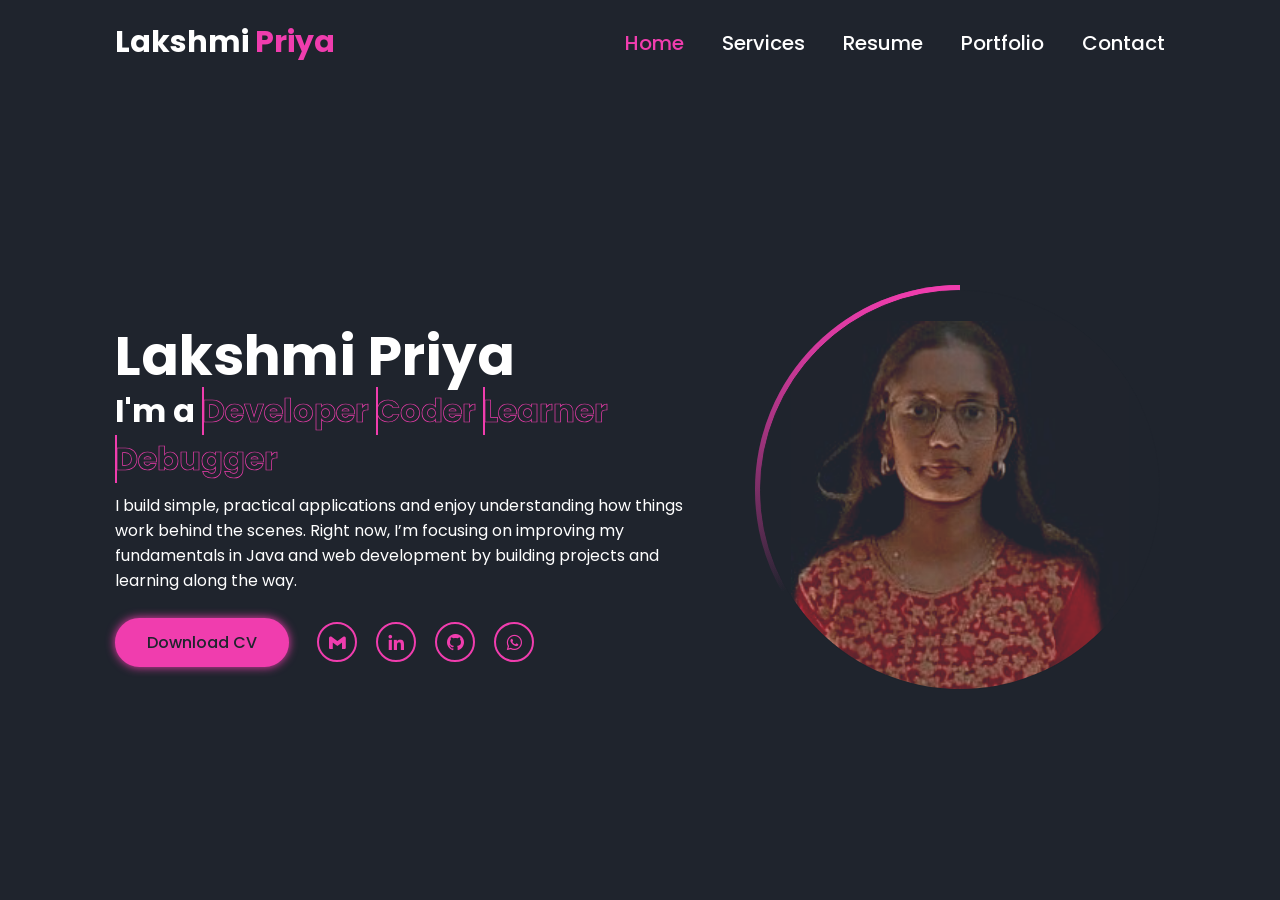
<file: index.html>
<!DOCTYPE html>
<html lang="en">
<head>
    <meta charset="UTF-8">
    <meta http-equiv="X-UA-Compatible" content="IE=edge">
    <meta name="viewport" content="width=device-width, initial-scale=1.0">
    <title>Portfolio</title>
    <link rel="stylesheet" href="css/style.css">
    <link href='https://unpkg.com/boxicons@2.1.4/css/boxicons.min.css' rel='stylesheet'>
</head>
<body>

    <header class="active">
        <a href="#" class="logo">Lakshmi <span>Priya</span></a>
        <i class='bx bx-menu' id="menu-icon"></i>
        <nav>
            <a href="#" class="active">Home</a>
            <a href="#">Services</a>
            <a href="#">Resume</a>
            <a href="#">Portfolio</a>
            <a href="#">Contact</a>
        </nav>
    </header>

    <section class="home active">
        <div class="home-detail">
            <h1>Lakshmi Priya</h1>
            <h2>I'm a 
                <span style="--i:4;" data-text="Developer">Developer</span>
                <span style="--i:3;" data-text="Coder">Coder</span>
                <span style="--i:2;" data-text="Learner">Learner</span>
                <span style="--i:1;" data-text="Debugger">Debugger</span>
            </h2>
            <p>I build simple, practical applications and enjoy understanding how things work behind the scenes. Right now, I’m focusing on improving my fundamentals in Java and web development by building projects and learning along the way.</p>
            <div class="btn-sci">
                <a href="https://drive.google.com/file/d/1lc6Zl8NwukHhRQhEbbmgMBVHB5-VYmWM/view?usp=sharing" class="btn">Download CV</a>
                <div class="sci">
                    <a href="mailto:kslakshmipriya13@gmail.com" title="gmail"><i class='bx bxl-gmail'></i></a>
                    <a href="https://www.linkedin.com/in/lakshmi-priya-sivashanmugam-bba679307" title="linkedin"><i class='bx bxl-linkedin'></i></a>
                    <a href="https://github.com/Lakssiva" title="github"><i class='bx bxl-github'></i></a>
                    <a href="https://wa.me/919345123326" title="whatsapp"><i class='bx bxl-whatsapp'></i></a>
                </div>
            </div>
        </div>

        <div class="home-img">
            <div class="img-box">
                <div class="img-item">
                    <img src="images/me.jpeg" alt="Picture of myself">
                </div>
            </div>
        </div>
    </section>

    <section class="services">
        <h2 class="heading">My <span>Services</span></h2>
        <div class="services-container">
            <div class="services-box">
                <div class="icon">
                    <!--<i class='bx bx-code-alt' ></i>
                    <a href="#" title="service"><i class='bx bx-arrow-back' ></i></a>-->
                </div>
                <h3>Web Development</h3>
                <p>I build responsive and user-friendly websites using HTML, CSS, and JavaScript. My focus is on creating clean designs and ensuring smooth user experience across different devices.</p>
            </div>

            <div class="services-box">
                <div class="icon">
                    <!--<i class='bx bx-code-alt' ></i>
                    <a href="#" title="service"><i class='bx bx-arrow-back' ></i></a>-->
                </div>
                <h3>UI/UX Design</h3>
                <p>I design clean, modern, and user-friendly interfaces using tools like Figma and Canva. I focus on creating visually appealing layouts that improve user experience and interactivity.</p>
            </div>

            <div class="services-box">
                <div class="icon">
                    <!--<i class='bx bx-code-alt' ></i>
                    <a href="#" title="service"><i class='bx bx-arrow-back' ></i></a>-->
                </div>
                <h3>Video Editing</h3>
                <p>I create and edit short videos with smooth transitions, effects, and engaging visuals using tools like CapCut. I focus on making content attractive and viewer-friendly.</p>
            </div>

            <div class="services-box">
                <div class="icon">
                    <!--<i class='bx bx-code-alt' ></i>
                    <a href="#" title="service"><i class='bx bx-arrow-back' ></i></a>-->
                </div>
                <h3>Debugging & Optimization</h3>
                <p>I identify and fix issues in code and improve performance by writing clean and efficient solutions.</p>
            </div>
            <div class="services-box">
                <div class="icon">
                    <!--<i class='bx bx-code-alt' ></i>
                    <a href="#" title="service"><i class='bx bx-arrow-back' ></i></a>-->
                </div>
                <h3>Basic Java Programming</h3>
                <p>I have a strong understanding of Java fundamentals and can build basic logic-based applications using object-oriented programming concepts.</p>
            </div>
        </div>
    </section>

    <section class="resume">
        <div class="resume-container">
            <div class="resume-box">
                <h2>Hire Me?</h2>
                <p class="desc">I am a passionate IT student focused on building modern web applications and user-friendly designs. I enjoy learning new technologies and creating practical projects that solve real-world problems. I am actively looking for opportunities to grow and contribute.</p>
                <button class="resume-btn active">Experience</button>
                <button class="resume-btn">Education</button>
                <button class="resume-btn">Skills</button>
                <button class="resume-btn">About Me</button>
            </div>

            <div class="resume-box">
                <div class="resume-detail experience active">
                    <h2 class="heading">My <span>Experience</span></h2>
                    <p class="desc">I am currently developing my skills through self-learning and hands-on projects. I have experience in building responsive websites, designing user interfaces, and working with modern web technologies. I focus on writing clean code and improving user experience.</p>
                    <div class="resume-list">
                        <div class="resume-item">
                            <p class="year">May 2025-April 2025</p>
                            <h3>Software Development Engineer</h3>
                            <p class="company">PingServ Solutions LLP, Chennai</p>
                            <p>Gained exposure to real-world software development workflows and team collaboration. Observed how web applications are developed, tested, and maintained in a professional environment. Practiced frontend development concepts by building small UI components using HTML, CSS, and JavaScript.</p>
                        </div>
                        <!--<div class="resume-item">
                            <p class="year">2023-present</p>
                            <h3>Web Developer</h3>
                            <p class="company">Abc corp</p>
                            <p>Lorem ipsum dolor sit amet, consectetur adipisicing elit. Rerum sunt hic doloremque! Necessitatibus nesciunt repellat, distinctio voluptatem consequatur ipsa doloribus voluptate aut veritatis magnam placeat, quod ea inventore ipsam mollitia!</p>
                        </div>
                        <div class="resume-item">
                            <p class="year">2023-present</p>
                            <h3>Web Developer</h3>
                            <p class="company">Abc corp</p>
                            <p>Lorem ipsum dolor sit amet, consectetur adipisicing elit. Rerum sunt hic doloremque! Necessitatibus nesciunt repellat, distinctio voluptatem consequatur ipsa doloribus voluptate aut veritatis magnam placeat, quod ea inventore ipsam mollitia!</p>
                        </div>
                        <div class="resume-item">
                            <p class="year">2023-present</p>
                            <h3>Web Developer</h3>
                            <p class="company">Abc corp</p>
                            <p>Lorem ipsum dolor sit amet, consectetur adipisicing elit. Rerum sunt hic doloremque! Necessitatibus nesciunt repellat, distinctio voluptatem consequatur ipsa doloribus voluptate aut veritatis magnam placeat, quod ea inventore ipsam mollitia!</p>
                        </div>-->
                    </div>
                </div>

                <div class="resume-detail education">
                    <h2 class="heading">My <span>Education</span></h2>
                    <p class="desc">I am currently pursuing a degree in Information Technology, where I am learning programming, web development, and problem-solving. I continuously work on improving my technical skills through practice and projects.</p>
                    <div class="resume-list">
                        <div class="resume-item">
                            <p class="year">2024-2027</p>
                            <h3>BTech IT</h3>
                            <p class="company">StJoseph's College Of Engineering, Chennai</p>
                        </div>
                        <div class="resume-item">
                            <p class="year">2022-2023</p>
                            <h3>Class 12</h3>
                            <p class="company">Silver Jubilee Matriculation Higher Secondary School, Mayiladuthurai</p>
                        </div>
                        <div class="resume-item">
                            <p class="year">2020-2021</p>
                            <h3>Class 10</h3>
                            <p class="company">Good Samaritan Matriculation Higher Secondary School, Mayiladuthurai</p>
                        </div>
                    </div>
                </div>

                <div class="resume-detail skills">
                    <h2 class="heading">My <span>Skills</span></h2>
                    <p class="desc">I have a strong foundation in frontend development, UI/UX design, and basic programming. I am comfortable working with HTML, CSS, JavaScript, and design tools like Figma and Canva. While I am continuously building my experience through practice and projects, I am confident in my ability to learn quickly, adapt to new technologies, and deliver effective solutions.</p>
                    <div class="resume-list">
                        <div class="resume-item">
                            <i class='bx bxl-html5' ></i>
                            <span>HTML5</span>
                        </div>
                        <div class="resume-item">
                            <i class='bx bxl-css3'></i>
                            <span>CSS3</span>
                        </div>
                        <div class="resume-item">
                            <i class='bx bxl-javascript'></i>
                            <span>Javascript</span>
                        </div>
                        <div class="resume-item">
                            <i class='bx bxl-java'></i>
                            <span>Java</span>
                        </div>
                        <div class="resume-item">
                            <i class='bx bxl-git'></i>
                            <span>Git</span>
                        </div>
                        <div class="resume-item">
                            <i class='bx bxl-github'></i>
                            <span>Github</span>
                        </div>
                        <div class="resume-item">
                            <i class='bx bxl-bootstrap'></i>
                            <span>Bootstrap</span>
                        </div>
                    </div>
                </div>

                <div class="resume-detail about">
                    <h2 class="heading">About <span>Me</span></h2>
                    <p class="desc">I am a motivated and curious learner who enjoys exploring new ideas and technologies. I like building creative and functional solutions, and I am always eager to improve my skills. While I may not know everything yet, I am committed to continuous learning and consistently put in effort to improve through practice and hands-on work. I approach challenges with a positive mindset and focus on steady growth with every experience.</p>
                    <div class="resume-list">
                        <div class="resume-item">
                            <p>Name <span>Lakshmi Priya Sivashanmugam</span></p>
                        </div>
                        <div class="resume-item">
                            <p>Age <span>21</span></p>
                        </div>
                        <div class="resume-item">
                            <p>City <span>Chennai</span></p>
                        </div>
                        <div class="resume-item">
                            <p>Degree <span>BTech IT</span></p>
                        </div>
                        <div class="resume-item">
                            <p>Languages <span>Tamil, English</span></p>
                        </div>
                        <div class="resume-item">
                            <p>Hobby <span>Cooking, Gardening</span></p>
                        </div>
                        <div class="resume-item">
                            <p>Full Time <span>Available</span></p>
                        </div>
                        <div class="resume-item">
                            <p>Freelance <span>Available</span></p>
                        </div>
                        <div class="resume-item">
                            <p>Interest <span>Web Development</span></p>
                        </div>
                        <div class="resume-item">
                            <p>Email <span>kslakshmipriya13@gmail.com</span></p>
                        </div>
                    </div>
                </div>
            </div>    
        </div>
    </section>

    <section class="portfolio">
        <h2 class="heading">Latest <span>Project</span></h2>
        <div class="portfolio-container">
            <div class="portfolio-box active">
                
                <div class="portfolio-detail active">
                    <p class="numb">01</p>
                    <h3>College Navigation Website</h3>
                    <p>This project is a college navigation website that helps users find locations inside the campus easily. It includes a search feature to locate places and uses QR codes to directly access navigation pages. The system is designed to simplify movement within the campus and improve user convenience.</p>
                    <div class="tech">
                        <p>HTML5, CSS3, JavaScript, Google Maps</p>
                    </div>
                    <div class="live-github">
                        <a href="#"><i class="bx bx-arrow-back"></i><span>Live Project</span></a>
                        <a href="#"><i class="bx bxl-github"></i><span>Github Repository</span></a>
                    </div>
                </div>
                <div class="portfolio-detail">
                    <p class="numb">02</p>
                    <h3>JobDash – Job Analytics Dashboard</h3>
                        <p>This project is a job analytics dashboard that helps users explore job listings and analyze job trends. It includes features like skill-based job matching, job filtering by location and skills, and data visualization for top skills, cities, and companies. The system integrates both external APIs and a custom backend, and also provides an admin panel to add and manage jobs.</p>
                    <div class="tech">
                        <p>React.js, Node.js, Express.js, Tailwind CSS, Chart.js</p>
                    </div>
                    <div class="live-github">
                        <a href="#"><i class="bx bx-arrow-back"></i><span>Live Project</span></a>
                        <a href="#"><i class="bx bxl-github"></i><span>Github Repository</span></a>
                    </div>
                </div>
                <div class="portfolio-detail">
                    <p class="numb">03</p>
                    <h3>UFDR Investigation Tool</h3>
                    <p>This project is a MERN-based investigation tool that processes UFDR files (XML, CSV, JSON) and extracts digital evidence such as chats, calls, and contacts. It includes rule-based analysis to flag important patterns and supports natural language queries to filter data. The system also provides link analysis and report generation features for investigation support.</p>
                    <div class="tech">
                        <p>MongoDB, Express.js, React, Node.js</p>
                    </div>
                    <div class="live-github">
                        <a href="#"><i class="bx bx-arrow-back"></i><span>Live Project</span></a>
                        <a href="#"><i class="bx bxl-github"></i><span>Github Repository</span></a>
                    </div>
                </div>
                <div class="portfolio-detail">
                    <p class="numb">04</p>
                    <h3>Natural Language Interface for MongoDB</h3>
                    <p>This project allows users to interact with MongoDB using natural language queries. It converts user input into MongoDB operations like find, update, and delete using a Python-based NLP service. The system includes query validation, confirmation for critical operations, and multiple result views such as tables and charts.</p>
                    <div class="tech">
                        <p>React.js, Node.js, Express.js, MongoDB </p>
                    </div>
                    <div class="live-github">
                        <a href="#"><i class="bx bx-arrow-back"></i><span>Live Project</span></a>
                        <a href="#"><i class="bx bxl-github"></i><span>Github Repository</span></a>
                    </div>
                </div>
                <!--<div class="portfolio-detail">
                    <p class="numb">05</p>
                    <h3>Frontend Project</h3>
                    <p>Lorem, ipsum dolor sit amet consectetur adipisicing elit. Vitae ipsa ratione a quibusdam iusto perspiciatis corrupti nemo voluptas perferendis odit ullam, autem quas. Officiis sunt, deleniti hic labore illo assumenda?</p>
                    <div class="tech">
                        <p>HTML5, CSS3</p>
                    </div>
                    <div class="live-github">
                        <a href="#"><i class="bx bx-arrow-back"></i><span>Live Project</span></a>
                        <a href="#"><i class="bx bxl-github"></i><span>Github Repository</span></a>
                    </div>
                </div>
                <div class="portfolio-detail">
                    <p class="numb">06</p>
                    <h3>Frontend Project</h3>
                    <p>Lorem, ipsum dolor sit amet consectetur adipisicing elit. Vitae ipsa ratione a quibusdam iusto perspiciatis corrupti nemo voluptas perferendis odit ullam, autem quas. Officiis sunt, deleniti hic labore illo assumenda?</p>
                    <div class="tech">
                        <p>HTML5, CSS3</p>
                    </div>
                    <div class="live-github">
                        <a href="#"><i class="bx bx-arrow-back"></i><span>Live Project</span></a>
                        <a href="#"><i class="bx bxl-github"></i><span>Github Repository</span></a>
                    </div>
                </div>-->
            </div>
            <div class="portfolio-box">
                <div class="portfolio-carousel">
                    <div class="img-slide">
                        <div class="img-item">
                            <img src="images/Clgnav.png" alt="myself">
                        </div>
                        <div class="img-item">
                            <img src="images/jobDash.png" alt="myself">
                        </div>
                        <div class="img-item">
                            <img src="images/ufdr.jpeg" alt="myself">
                        </div>
                        <div class="img-item">
                            <img src="images/mongodb.png" alt="myself">
                        </div>
                        <!--<div class="img-item">
                            <img src="images/me6.jpeg" alt="myself">
                        </div>
                        <div class="img-item">
                            <img src="images/me6.jpeg" alt="myself">
                        </div>-->
                    </div>
                </div>
                <div class="navigation">
                    <button class="arrow-left disabled" title="arrow"><i class='bx bx-chevron-left'></i></button>
                    <button class="arrow-right" title="arrow"><i class='bx bx-chevron-right'></i></button>
                </div>
            </div>
        </div>

    </section>

    <section class="contact">
        <div class="contact-container">
            <div class="contact-box">
                <h2>Let's Work Together</h2>
                <p class="desc">Have a project in mind or looking for a developer? Let’s connect and build something amazing together!</p>
                <div class="contact-detail">
                    <i class="bx bxs-phone"></i>
                    <div class="detail">
                        <p>Phone</p>
                        <p>(+91) 9345123326</p>
                    </div>
                </div>
                <div class="contact-detail">
                    <i class="bx bxl-gmail"></i>
                    <div class="detail">
                        <p>Email</p>
                        <p>kslakshmipriya13@gmail.com</p>
                    </div>
                </div>
                <div class="contact-detail">
                    <i class="bx bxs-map"></i>
                    <div class="detail">
                        <p>Address</p>
                        <p>Chennai</p>
                    </div>
                </div>
            </div>
            <div class="contact-box">
                <form action="https://formspree.io/f/xjgpwprv" method="POST">
                    <h2 class="heading">Contact <span>Me!</span></h2>
                    <div class="field-box">
                        <input type="text" name="name" placeholder="Name" required>
                        <input type="hidden" name="_subject" value="New Portfolio Contact!">
                        <input type="email" name="email" placeholder="Email" required>
                        <input type="tel" name="phone" placeholder="Phone Number" required>
                        <input type="text" name="subject" placeholder="Email Subject" required>
                        <textarea placeholder="Your Message" name="message" required></textarea>
                    </div>
                    <button class="btn" type="submit">Send Message</button>
                </form>
            </div>
        </div>
    </section>


    <script src="js/script.js"></script>
</body>
</html>
</file>
<file: css/style.css>
@import url('https://fonts.googleapis.com/css2?family=Poppins:wght@400;500;700&display=swap');

*{
    font-family: "Poppins",sans-serif;
    margin: 0;
    padding: 0;
    box-sizing: border-box;
    border: none;
    outline: none;
    text-decoration: none;
}
:root{
    --bg-color:#1f242d;
    --second-bg-color:#323946;
    --main-color:#f03dae;
    --white-color:#fff;
    --disabled-color:#fff3;
}
html{
    font-size: 62.5%;
}
body{
    color: var(--white-color);
}
header{
    position: fixed;
    top: 0;
    left: 0;
    width: 100%;
    padding: 2rem 9%;
    background: var(--bg-color);
    display: flex;
    justify-content: space-between;
    align-items: center;
    z-index: 100;
    visibility: hidden;
    opacity: 0;
}
header.active{
    animation: show-header 1.5s linear forwards;
    animation-delay: 1.2s;
}
@keyframes show-header {
    100%{
        visibility: visible;
        opacity: 1;
    }
}
.logo{
    font-size: 3rem;
    color: var(--white-color);
    font-weight: 700;
}
.logo span{
    color: var(--main-color);
}
nav a {
    font-size: 2rem;
    color:var(--white-color);
    font-weight: 500;
    margin-left: 3.5rem;
    transition: .5s;
}
nav a:hover,nav a.active{
    color: var(--main-color);
}
#menu-icon{
    font-size: 4rem;
    display: none;
}

section{
    position: absolute;
    width: 100%;
    height: 100%;
    padding: 10rem 9% 2rem;
    background: var(--bg-color);
    visibility: hidden;
    opacity: 0;
    overflow: hidden;
}

section.active{
    animation: show-content 1.5s linear forwards;
    animation-delay: 1.6s;
}
@keyframes show-content{
    100%{
        visibility: visible;
        opacity: 1;
        overflow: auto;
    }
}
.home{
    display: flex;
    align-items: center;
    gap: 5rem;
}
.home-detail h1{
    font-size: clamp(3.5rem, 10vw,5.5rem);
}
.home-detail h2{
    display: inline-block;
    font-size: 3.2rem;
    margin-top: -1rem;
}
.home-detail h2 span{
    position: relative;
    display: inline-block;
    color: transparent;
    -webkit-text-stroke: .07rem var(--main-color);
    animation: display-text 16s linear infinite;
    animation-delay: calc(-4s * var(--i));
}
@keyframes display-text{
    25%,100%{
        display: none;
    }
}
.home-detail h2 span::before{
    content: attr(data-text);
    position: absolute;
    width: 0;
    border-right: .2rem solid var(--main-color);
    color: var(--main-color);
    white-space: nowrap;
    animation: fill-text 4s linear infinite;
    overflow: hidden;
}
@keyframes fill-text {
    10%,100%{
        width: 0%;
    }
    70%,90%{
        width: 100%;
    }
}
.home-detail p{
    font-size: 1.6rem;
    margin: 1rem 0 2.5rem;  
}
.home-detail .btn-sci{
    display: flex;
    align-items: center;
}
.btn{
    display: inline-block;
    padding: 1rem 3rem;
    background: var(--main-color);
    border: .2rem solid var(--main-color);
    border-radius: 4rem;
    box-shadow: 0 0 1rem var(--main-color);
    font-size: 1.6rem;
    color: var(--bg-color);
    font-weight: 500;
    transition: .5s;
}
.btn:hover{
    background: transparent;
    color: var(--main-color);
    box-shadow: none;
}
.home-detail .btn-sci .sci{
    margin-left: 2rem;
}
.home-detail .btn-sci .sci a{
    display: inline-flex;
    padding: .8rem;
    border: .2rem solid var(--main-color);
    border-radius: 50%;
    font-size: 2rem;
    color: var(--main-color);
    margin: 0 .8rem;
    transition: .5s;
}
.home-detail .btn-sci .sci a:hover{
    background: var(--main-color);
    color: var(--bg-color);
    box-shadow: 0 0 1rem var(--main-color);
}
.home-img .img-box{
    position: relative;
    width: 32vw;
    height: 32vw;
    border-radius: 50%;
    padding: .5rem;
    display: flex;
    justify-content: center;
    align-items: center;
    overflow: hidden;
}
.home-img .img-box::before,.home-img .img-box::after{
    content: '';
    position: absolute;
    width: 50rem;
    height: 50rem;
    background: conic-gradient(transparent,transparent,transparent,var(--main-color));
    transform: rotate(0deg);
    animation: rotate-border 10s linear infinite;
}
.home-img .img-box::after{
    animation-delay: -5s;
}
@keyframes rotate-border{
    100%{
        transform: rotate(360deg);
    }
}
.home-img .img-box .img-item{
    position: relative;
    width: 100%;
    height: 100%;
    background: var(--bg-color);
    border: .01rem solid var(--bg-color);
    border-radius: 50%;
    display: flex;
    justify-content: center;
    z-index: 1;
    overflow: hidden;
}
.home-img .img-box .img-item img{
    position: absolute; 
    top: 3rem; 
    display: block;
    width: 85%; 
    object-fit: cover; 
    mix-blend-mode: lighten;
}
.heading{
    font-size: 4.5rem;
    text-align: center;
    margin-bottom: 2rem;
}
.heading span{
    color: var(--main-color);
}
.services-container{
    display: grid;
    grid-template-columns: repeat(auto-fit,minmax(30rem,1fr));
    gap: 2rem;
}
.services-container .services-box{
    background: var(--second-bg-color);
    padding: 3rem 2.5rem;
    border-radius: 1rem;
    border: .2rem solid var(--second-bg-color);
    transition: .5s;
}
.services-container .services-box:hover{
    border-color: var(--main-color);
    transform: scale(1.02);
}
.services-box .icon{
    display: flex;
    justify-content: space-between;
    align-items: center;
}

.services-box:hover .icon :not(a i){
    color: var(--main-color);
}
.services-box .icon i{
    font-size: 4.5rem;
    transition: .5s;
}
.services-box .icon a{
    display: inline-flex;
    background: var(--white-color);
    border-radius: 50%;
    padding: 1rem;
    transition: .5s;
}
.services-box:hover .icon a{
    background: var(--main-color);
}
.services-box .icon a i{
    font-size: 3rem;
    color: var(--bg-color);
    transform: rotate(225deg);
}
.services-box .icon a:hover i{
    transform: rotate(180deg);
}
.services-box h3{
    font-size: 3rem;
    margin: .5rem 0 2rem;
    transition: .5s;
}
.services-box:hover h3{
    color: var(--main-color);
}
.services-box p{
    font-size: 1.6rem;
}
.resume-container{
    display: grid;
    grid-template-columns: 1fr 2fr;
    gap: 5rem;
    color: var(--white-color);
}
.resume-box h2{
    font-size: 4.5rem;
}
.resume-box p{
    font-size: 1.6rem;
}
.resume-box .desc{
    margin: 2rem 0 2.5rem;
}
.resume-box .resume-btn{
    width: 100%;
    height: 5.3rem;
    background: var(--second-bg-color);
    border: .2rem solid var(--second-bg-color);
    font-size: 1.6rem;
    color: var(--white-color);
    font-weight: 500;
    margin-bottom: 2rem;
    border-radius: .8rem;
    cursor: pointer;
}
.resume-box .resume-btn.active{
    border-color: var(--main-color);
    color: var(--main-color);
}
.resume-detail{
    display: none;
}
.resume-detail.active{
    display: block;
}
.resume-box .heading{
    font-size: 3.5rem;
    text-align: left;
}
.resume-list{
    display: grid;
    grid-template-columns: repeat(auto-fit,minmax(30rem,1fr));
    gap: 2rem;
    height: 45rem;
    overflow: auto;
}
.resume-list::-webkit-scrollbar{
    width: .7rem;
}
.resume-list::-webkit-scrollbar-thumb{
    border-radius: 1rem;
    background: transparent;
}
.resume-list:hover::-webkit-scrollbar{
    background: var(--main-color);
}
.resume-list .resume-item{
    background: var(--second-bg-color);
    border-radius: .8rem;
    padding: 3rem 2.5rem;
    height: calc((45rem-2rem)/2);
    display: flex;
    justify-content: center;
    flex-direction: column;
}
.resume-item .year{
    color: var(--main-color);
}
.resume-item h3{
    font-size: 2.2rem;
}
.resume-item .company{
    position: relative;
    margin-left: 2rem;
    margin-bottom: 2rem;
}
.resume-item .company::before{
    content: '';
    position: absolute;
    top: 50%;
    transform: translateY(-50%);
    background: var(--main-color);
    border-radius: 50%;
    padding: .5rem;
    margin-left: -2rem;
}
.resume-detail.skills .resume-list{
    grid-template-columns: repeat(auto-fit,minmax(15rem,1fr));
    overflow: visible;
    height: auto;
}
.resume-detail.skills .resume-item{
    height: auto;
    align-items: center;
    position: relative;
}
.resume-detail.skills .resume-item i{
    font-size: 8.5rem;
    transition: .5s;
}
.resume-detail.skills .resume-item:hover i{
    color: var(--main-color);
}
.resume-detail.skills .resume-item span{
    position: absolute;
    top: 20%;
    background: var(--white-color);
    color: var(--bg-color);
    font-size: 1.6rem;
    padding: .5rem 1rem;
    border-radius: .6rem;
    opacity: 0;
    pointer-events: none;
    transition: .2s;
    transform: scale(.9);
}
.resume-detail.skills .resume-item:hover span{
    opacity: 1;
    top: -25%;
    transform: scale(1);
}
.resume-detail.about .resume-list{
    height: auto;
    grid-template-columns: repeat(auto-fit,minmax(35rem,1fr));
}
.resume-detail.about .resume-item{
    height: auto;
    padding: 0 0 .5rem;
    background: transparent;
}
.resume-detail.about .resume-item p {
    color: var(--main-color);
}
.resume-detail.about .resume-item p span{
    color: var(--white-color);
    margin-left: 1rem;
    font-size: 1.8rem;
}
.portfolio{
    color: var(--white-color);
}
.portfolio-container{
    display: grid;
    grid-template-columns: repeat(2,1fr);
    gap: 3rem;
}
.portfolio-detail{
    display: none;
}
.portfolio-detail.active{
    display: block;
}
.portfolio-box .numb{
    font-size: 8rem;
    -webkit-text-stroke: .07rem var(--white-color);
    color: transparent;
    line-height: 1;
}
.portfolio-box h3{
    font-size: 3.5rem;
    margin: .8rem 0 2rem;
}
.portfolio-box p{
    font-size: 1.6rem;
}
.portfolio-box .tech{
    margin: 2rem 0;
    color: var(--main-color);
    border-bottom: 2rem;
    padding-bottom: 2rem;
}
.portfolio-box .live-github a{
    position: relative;
    display: inline-flex;
    padding: 1.3rem;
    background: var(--second-bg-color);
    font-size: 3rem;
    color: var(--white-color);
    border-radius: 50%;
}
.portfolio-box .live-github a:hover{
    color: var(--main-color);
}
.portfolio-box .live-github a:first-child{
    margin-right: 1.5rem;
}
.portfolio-box .live-github a:first-child i{
    transform: rotate(135deg);
}
.portfolio-box .live-github a span{
    position: absolute;
    top: -60%;
    left: 50%;
    transform: translateX(-50%) scale(.9);
    background: var(--white-color);
    color: var(--bg-color);
    font-size: 1.6rem;
    padding: .5rem 1rem;
    border-radius: .6rem;
    opacity: 0;
    pointer-events: none;
    white-space: nowrap;
    transition: .2s;
}
.portfolio-box .live-github a:hover span{
    opacity: 1;
    top: -70%;
    transform: translateX(-50%) scale(1);
}
.portfolio-box .portfolio-carousel{
    width: 100%;
    height: 45rem;
    border-radius: 1rem;
    overflow: hidden;
}
.portfolio-box .portfolio-carousel .img-slide{
    display: grid;
    grid-auto-flow: column;
    grid-auto-columns: 100%;
    gap: 2rem;
    height: inherit;
    transition: .5s;
}
.portfolio-carousel .img-item{
    height: inherit;
}
.portfolio-carousel .img-item img{
    display: block;
    width: 100%;
    height: 100%;
    object-fit: cover;
    border-radius: 1rem;
}
.portfolio-box .navigation{
    text-align: right;
    margin-top: 2rem;
}
.portfolio-box .navigation button{
    font-size: 4rem;
    color: var(--main-color);
    display: inline-flex;
    padding: .4rem;
    background: var(--second-bg-color);
    border: .2rem solid var(--main-color);
    border-radius: .6rem;
    cursor: pointer;
    transition: .5s;
}
.portfolio-box .navigation button.disabled{
    border-color: var(--second-bg-color);
    color: var(--disabled-color);
}
.portfolio-box .navigation .arrow-right{
    margin-left: 1.5rem;
}
.contact{
    color: var(--white-color);
}
.contact-container{
    display: grid;
    grid-template-columns: 1fr 1.3fr;
    gap: 3rem;
}
.contact-container .contact-box:first-child{
    align-self: center;
}
.contact-box h2{
    font-size: 4.5rem;
}
.contact-box p{
    font-size: 1.6rem;
}
.contact-box .desc{
    margin: 1.5rem 0 2.5rem;
}
.contact-box .contact-detail{
    display: flex;
    align-items: center;
    margin: 2rem 0;
}
.contact-detail i{
    font-size: 3rem;
    padding: 1.2rem;
    display: inline-flex;
    background: var(--second-bg-color);
    border-radius: .6rem;
    color: var(--main-color);
    margin-right: 1.5rem;
}
.contact-detail .detail p:first-child{
    color: var(--main-color);
}
.contact-box form{
    background: var(--second-bg-color);
    padding: 2.5rem 3.5rem 3.5rem;
    border-radius: 1rem;
    text-align: center;
}
.contact-box .heading{
    font-size: 3.5rem;
}
.contact-box .field-box{
    display: grid;
    gap: 2rem;
    grid-template-columns: repeat(2,1fr);
}
.contact-box .field-box input,
.contact-box .field-box textarea{
    padding: 1.5rem;
    background: var(--bg-color);
    border: .15rem solid var(--bg-color);
    color: var(--white-color);
    font-size: 1.6rem;
}
.contact-box .field-box textarea{
    grid-column: 1/-1;
    resize: none;
    height: 26rem;
}
.contact-box .field-box input:focus,.contact-box .field-box textarea:focus{
    border-color: var(--main-color);
}
.contact-box .btn{
    margin-top: 2rem;
    cursor: pointer;
}

@media screen and (max-width:1200px) {
    html{
        font-size: 55%;
    }
}
@media screen and (max-width: 992px) {
    header{
        padding: 2rem 4%;
    }
    section{
        padding: 10rem 4% 2rem;
    }
}

@media screen and (max-width: 810px){
    .contact-box .field-box{
        grid-template-columns: 1fr;
    }
}
@media screen and (max-width: 768px){   /*768px*/
    #menu-icon{
        display: block;
    }
    nav{
        position: absolute;
        top: 100%;
        left: 0;
        width: 100%;
        background: var(--bg-color);
        padding: 1rem 0;
        border-top: .1rem solid rgba(0,0 , 0, .2);
        box-shadow: 0 .5rem 1rem rgba(0,0 , 0, .2);
        text-align: center;
        display: none;
    }
    nav.active{
        display: block;
    }
    nav a{
        display: block;
        margin: 4rem 0;
    }
    .home{
        flex-direction: column-reverse;
        justify-content: center;
        gap: 2rem;
    }
    .home-img .img-box{
        width: 35rem;
        height: 35rem;
    }
    .resume-container,
    .portfolio-container,
    .contact-container{
        grid-template-columns: 1fr;
    }
    .resume-container{
        gap: 3rem;
    }
    .portfolio-container .portfolio-box:first-child{
        order: 1;
    }
    .contact-box .field-box{
        grid-template-columns: repeat(2,1fr);
    }
}
@media screen and (max-width:600px){
    .home-img .img-box{
        width: 30rem;
        height: 30rem;
    }
    .contact-box .field-box{
        grid-template-columns: 1fr;
    }
}
@media screen and (max-width:450px){
    html{
        font-size: 50%;
    }
}
@media screen and (max-width:400px){
    .home-detail,
    .resume-box h2,
    .resume-box .heading,
    .resume-box .desc,
    .resume-detail.about .resume-item{
        text-align: center;
    }
    .home-detail .btn-sci{
        flex-direction: column-reverse;
    }
    .home-detail .btn-sci .sci{ 
        margin-left: 0;
        margin-bottom: 2rem;
    }
    .contact-box form{
        padding: 2.5rem 3rem 3.5rem;
    }
    .contact-box h2{
        font-size: 3.5rem;
    }
}
</file>
